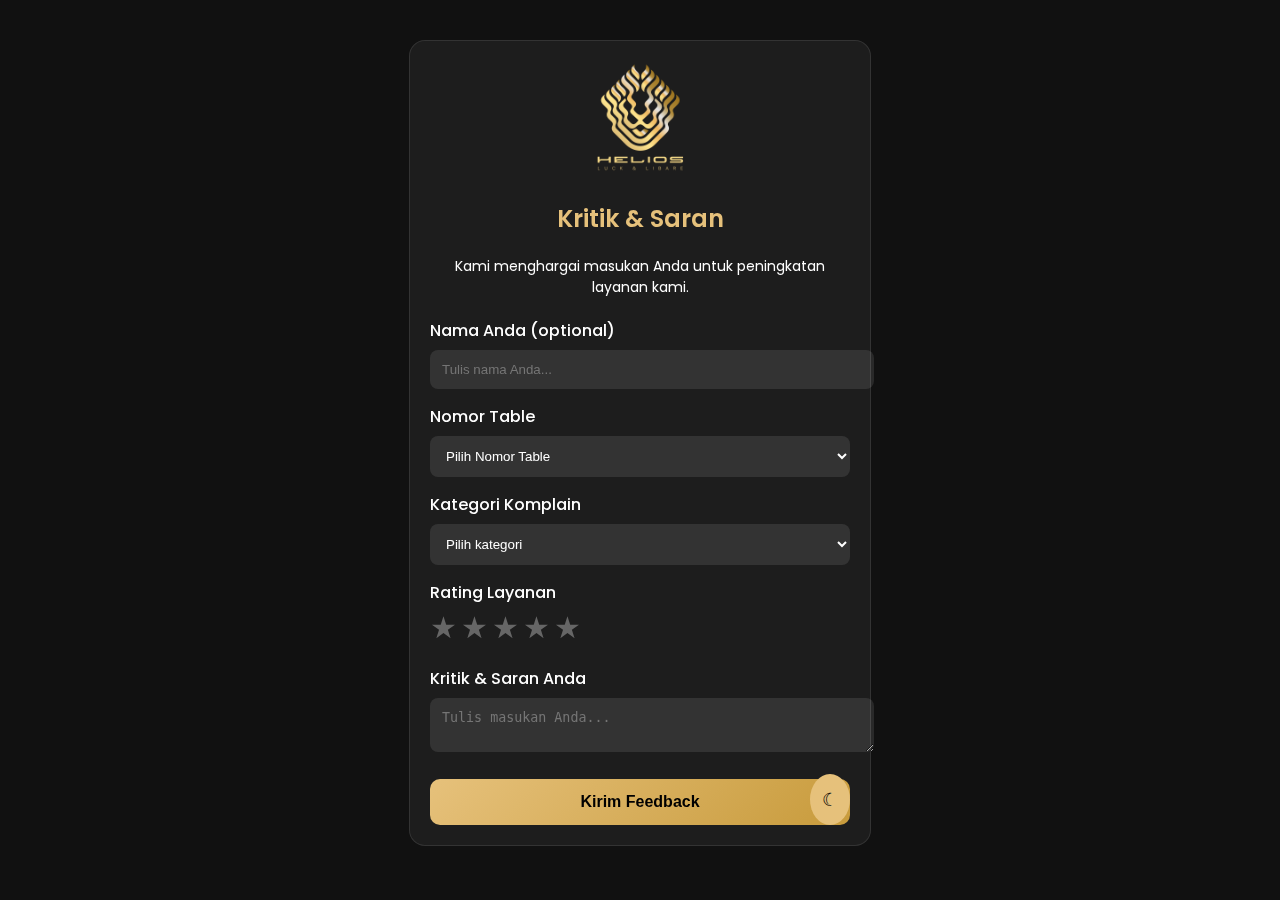
<file: index.html>
<!DOCTYPE html>
<html lang="en">
<head>
<meta charset="UTF-8" />
<meta name="viewport" content="width=device-width, initial-scale=1.0" />
<title>Helios Feedback</title>
<link rel="stylesheet" href="style.css" />

<!-- Google Font -->
<link href="https://fonts.googleapis.com/css2?family=Poppins:wght@300;400;500;600&display=swap" rel="stylesheet">

</head>
<body>

<div class="container">

    <!-- Logo -->
    <img src="logo.png" class="logo" />

    <!-- Title -->
    <h2 class="title">Kritik & Saran</h2>
    <p class="subtitle">Kami menghargai masukan Anda untuk peningkatan layanan kami.</p>

    <!-- Form -->
    <form id="feedbackForm">

        <!-- Nama Pengunjung -->
        <label>Nama Anda (optional)</label>
        <input type="text" id="nama" placeholder="Tulis nama Anda..." />

        <!-- Table Number Dropdown -->
        <label>Nomor Table</label>
        <select id="tableNo" required>
            <option value="" disabled selected>Pilih Nomor Table</option>

            <option>ST1</option><option>ST2</option><option>S3</option><option>S7</option>
            <option>S8</option><option>S9</option><option>S12</option><option>S5</option>
            <option>S6</option><option>S2</option><option>S11</option><option>S13</option>
            <option>S1</option><option>S10</option><option>S15</option><option>T1</option>
            <option>T2</option><option>T3</option><option>T5</option><option>T6</option>
            <option>T7</option><option>VIP1</option><option>VIP2</option><option>BL10</option>
            <option>BL11</option><option>BL12</option><option>BL13</option><option>BL1</option>
            <option>BL8</option><option>BL2</option><option>BL9</option><option>BL3</option>
            <option>BL5</option><option>BL6</option><option>BL7</option><option>ALULA</option>
            <option>AZURE</option><option>AQUILA</option><option>SIRIUS</option><option>SELENE</option>
            <option>HERA</option><option>HEMERA</option><option>DRACO</option><option>LUCIUS</option>
            <option>PENTHOUSE</option>

        </select>

        <!-- Kategori Komplain Dropdown -->
        <label>Kategori Komplain</label>
        <select id="kategori" required>
            <option value="" disabled selected>Pilih kategori</option>
            <option>Makanan & Minuman</option>
            <option>Layanan</option>
            <option>Kebersihan</option>
            <option>Suasana</option>
            <option>Lainnya</option>
        </select>

        <!-- Rating Stars -->
        <label>Rating Layanan</label>
        <div class="rating" id="ratingStars">
            <span data-value="1">★</span>
            <span data-value="2">★</span>
            <span data-value="3">★</span>
            <span data-value="4">★</span>
            <span data-value="5">★</span>
        </div>

        <!-- Hidden Rating Input -->
        <input type="hidden" id="rating" required />

        <!-- Textarea -->
        <label>Kritik & Saran Anda</label>
        <textarea id="message" placeholder="Tulis masukan Anda..." required></textarea>

        <!-- Submit Button -->
        <button type="submit" id="submitBtn">
            <span class="btn-text">Kirim Feedback</span>
            <div class="loader"></div>
        </button>

    </form>

    <!-- Dark/Light toggle -->
    <div class="mode-toggle" id="toggleMode">☾</div>

</div>

<script>
const SCRIPT_URL = "https://script.google.com/macros/s/AKfycbyFPZOz2hZl45FjLHr8nLe8rePGeZse4iiXpB8C-rCErL644oMW64l2MZxMli1WMJYp4w/exec";

const form = document.getElementById("feedbackForm");
const submitBtn = document.getElementById("submitBtn");
const ratingStars = document.querySelectorAll("#ratingStars span");
const ratingInput = document.getElementById("rating");

// Rating system
ratingStars.forEach(star => {
    star.addEventListener("click", () => {
        const val = parseInt(star.dataset.value);
        ratingStars.forEach(s => s.classList.remove("selected"));
        ratingStars.forEach(s => {
            if (parseInt(s.dataset.value) <= val) {
                s.classList.add("selected");
            }
        });
        ratingInput.value = val;
    });
});

// Submit form
form.addEventListener("submit", async (e) => {
    e.preventDefault();

    if (!ratingInput.value) {
        alert("Silakan pilih rating terlebih dahulu!");
        return;
    }

    submitBtn.classList.add("loading");
    submitBtn.disabled = true;

    const data = {
        nama: document.getElementById("nama").value,
        tableNo: document.getElementById("tableNo").value,
        kategori: document.getElementById("kategori").value,
        rating: ratingInput.value,
        message: document.getElementById("message").value
    };

    try {
        const response = await fetch(SCRIPT_URL, {
            method: "POST",
            headers: { "Content-Type": "application/json" },
            body: JSON.stringify(data),
        });

        const result = await response.json();

        if (result.status === "success") {
            // Redirect ke halaman sukses
            window.location.href = "success.html";
        } else {
            alert("Terjadi kesalahan: " + (result.message || "unknown error"));
            submitBtn.classList.remove("loading");
            submitBtn.disabled = false;
        }
    } catch (error) {
        console.error(error);
        alert("Gagal mengirim feedback. Silakan coba lagi.");
        submitBtn.classList.remove("loading");
        submitBtn.disabled = false;
    }
});

// Dark mode toggle
document.getElementById("toggleMode").addEventListener("click", () => {
    document.body.classList.toggle("dark");
});
</script>


</body>
</html>
</file>
<file: style.css>
/* ======================= */
/* General Body & Container */
/* ======================= */
body {
    margin: 0;
    font-family: "Poppins", sans-serif;
    background: #111;
    color: #fff;
    transition: 0.3s;
    overflow-x: hidden;
}

body.dark {
    background: #fff;
    color: #000;
}

.container {
    max-width: 420px;
    margin: 40px auto;
    padding: 20px;
    background: rgba(255,255,255,0.05);
    backdrop-filter: blur(12px);
    border-radius: 16px;
    border: 1px solid rgba(255,255,255,0.1);
}

body.dark .container {
    background: #f7f7f7;
    border-color: #ddd;
}

/* ======================= */
/* Logo & Titles */
/* ======================= */
.logo {
    width: 120px;
    display: block;
    margin: 0 auto 10px;
}

.title {
    text-align: center;
    font-weight: 600;
    color: #e6c17b;
}

.subtitle {
    text-align: center;
    margin-bottom: 20px;
    font-size: 14px;
}

/* ======================= */
/* Form Elements */
/* ======================= */
label {
    font-weight: 500;
    display: block;
    margin-top: 15px;
}

select, textarea, input[type="text"] {
    width: 100%;
    padding: 12px;
    border-radius: 8px;
    border: none;
    margin-top: 7px;
    background: rgba(255,255,255,0.1);
    color: #fff;
}

body.dark select,
body.dark textarea,
body.dark input[type="text"] {
    background: #e9e9e9;
    color: #000;
}

/* Dropdown text fix */
select option { color: black; }

/* ======================= */
/* Rating Stars */
/* ======================= */
.rating span {
    font-size: 30px;
    cursor: pointer;
    color: #666;
}

.rating span.selected {
    color: #e6c17b;
    text-shadow: 0 0 10px #e6c17b;
}

/* ======================= */
/* Buttons & Loader */
/* ======================= */
button {
    width: 100%;
    margin-top: 20px;
    padding: 14px;
    border: none;
    border-radius: 10px;
    background: linear-gradient(135deg, #e6c17b, #c89b3c);
    color: #000;
    font-weight: 600;
    cursor: pointer;
    font-size: 16px;
    position: relative;
    overflow: hidden;
    transition: background 0.3s;
}

button.loading .btn-text {
    opacity: 0;
}

.loader {
    width: 22px;
    height: 22px;
    border: 3px solid #000;
    border-top-color: transparent;
    border-radius: 50%;
    animation: spin 0.7s linear infinite;
    display: none;
    position: absolute;
    top: 50%;
    left: 50%;
    margin: -11px 0 0 -11px;
}

button.loading .loader {
    display: block;
}

@keyframes spin {
    to { transform: rotate(360deg); }
}

/* ======================= */
/* Dark/Light Mode Toggle */
/* ======================= */
.mode-toggle {
    position: fixed;
    bottom: 20px;
    right: 20px;
    background: #e6c17b;
    color: #000;
    padding: 12px;
    border-radius: 50%;
    cursor: pointer;
    font-size: 18px;
}

/* ======================= */
/* Success Page: Stars & Confetti */
/* ======================= */
.star {
    position: absolute;
    width: 2px;
    height: 2px;
    background: #fff;
    border-radius: 50%;
    opacity: 0.8;
    animation: twinkle 2s infinite;
}

@keyframes twinkle {
    0%, 100% { opacity: 0.2; }
    50% { opacity: 1; }
}

/* Success Page Container */
.success-container {
    position: relative;
    z-index: 10;
    text-align: center;
    padding: 40px;
}

.success-container .title {
    font-size: 28px;
    margin-bottom: 15px;
    color: #e6c17b;
}

.success-container img {
    margin-top: 15px;
    width: 100px;
    filter: drop-shadow(0 0 6px #e6c17b);
}

#timer {
    font-weight: 600;
    color: #e6c17b;
}
</file>
